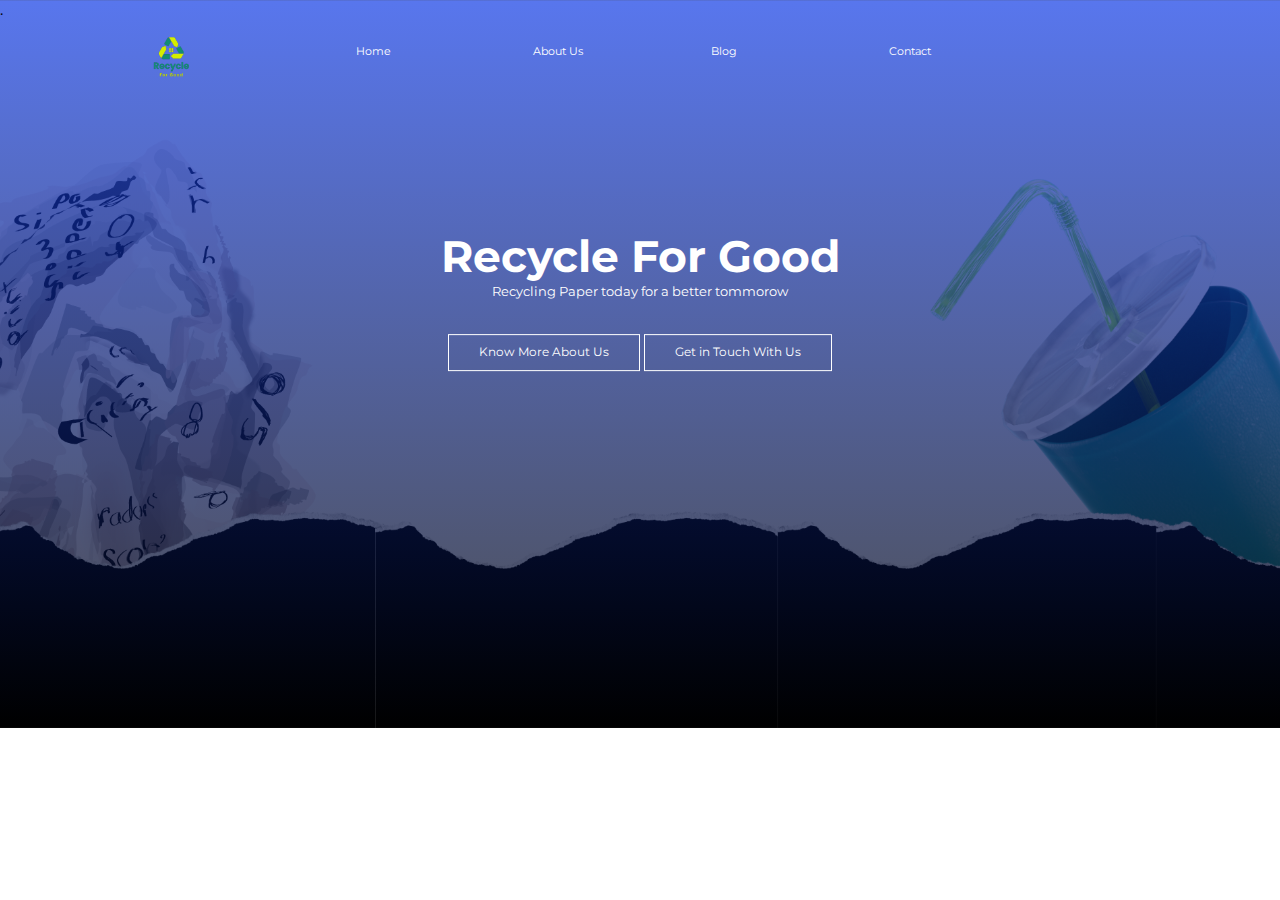
<file: index.html>
<!DOCTYPE html>
<html lang="en">
<head>
    <meta charset="UTF-8">
    <meta http-equiv="X-UA-Compatible" content="IE=edge">
    <meta name="viewport" content="width=device-width, initial-scale=1.0">
    <meta name="viewport" content="width=device-width, initial-scale=1.0">
    <link rel="stylesheet" href="style.css">
    <link rel="preconnect" href="https://fonts.googleapis.com"> 
<link rel="preconnect" href="https://fonts.gstatic.com" crossorigin> 
<link href="https://fonts.googleapis.com/css2?family=Montserrat:ital,wght@0,100;0,300;0,400;0,500;0,600;0,700;1,100&display=swap" rel="stylesheet">
       
<title>Recylce For Good</title>
    <link rel="icon" type="image/x-icon" href="logo.png">

</head>
<body>

    <section class="home">
        <div>
           
        <img src="logo.png" alt="LOGO" class="logo1">
        <div class="ddiv">
            <a class="main-links, mn" id="1" href="index.html">Home</a>
        <a  class="main-links, mn2" id="2" href="about.html">About Us</a>
        <a class="main-links, mn3 " id="3" href="blog.html">Blog</a>
        <a class="main-links, mn4" id="4" href="contact.html">Contact</a>
        

        </div>
        
            <p class="top-bar"> .</p>

        
    </div>  
         
          
        <div class="heading">
            <h1>Recycle For Good</h1>
            <p>Recycling Paper today for a better tommorow</p>
            <a href="about.html" class="info-bttn">Know More About Us</a>
            <a href="contact.html" class="info-bttn">Get in Touch With Us</a>
        </div>
    
    </section>

</body>
</html>
</file>
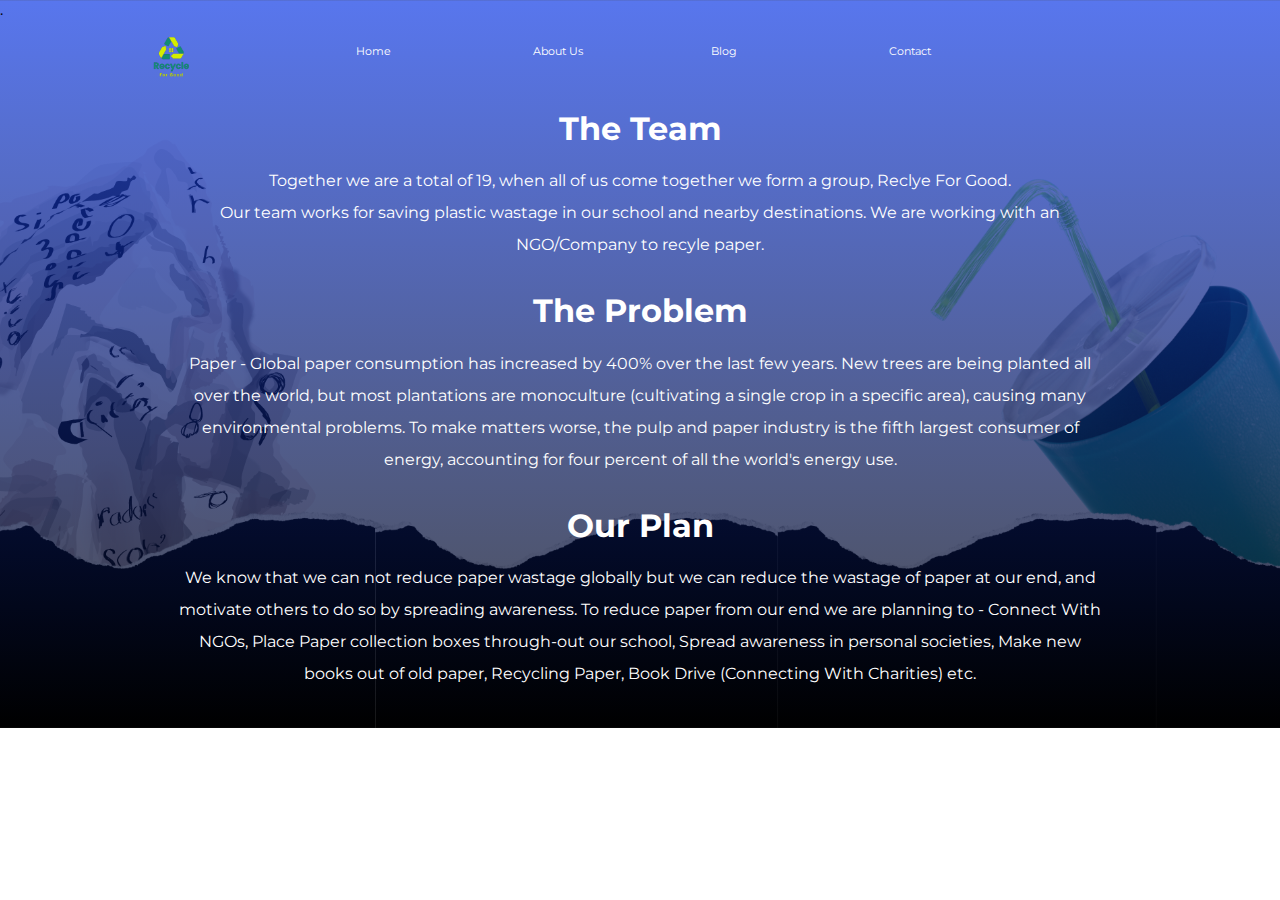
<file: about.html>
<!DOCTYPE html>
<html lang="en">
<head>
    <meta charset="UTF-8">
    <meta http-equiv="X-UA-Compatible" content="IE=edge">
    <meta name="viewport" content="width=device-width, initial-scale=1.0">
    <meta name="viewport" content="width=device-width, initial-scale=1.0">
    <link rel="stylesheet" href="style.css">
    <link rel="preconnect" href="https://fonts.googleapis.com"> 
<link rel="preconnect" href="https://fonts.gstatic.com" crossorigin> 
<link href="https://fonts.googleapis.com/css2?family=Montserrat:ital,wght@0,100;0,300;0,400;0,500;0,600;0,700;1,100&display=swap" rel="stylesheet">
    <title>Recylce For Good</title> 
    <link rel="icon" type="image/x-icon" href="logo.png">
</head>
<body>

    <section class="home">
        <div>
            <a href="home.html"><img src="logo.png" alt="LOGO" class="logo1"></a> 
        <a class="main-links, mn" id="1" href="index.html">Home</a>
        <a  class="main-links, mn2" id="2" href="about.html">About Us</a>
        <a class="main-links, mn3 " id="3" href="blog.html">Blog</a>
        <a class="main-links, mn4" id="4" href="contact.html">Contact</a>
        <p class="top-bar"> .</p>
    </div>
               
          
  
      
        <h1 class="a-head">The Team</h1>
        <p class="team">Together we are a total of 19, when all of us come together we form a group, Reclye For Good. <br> Our team works for saving plastic wastage in our school and nearby destinations. We are working with an NGO/Company to recyle paper.</p>
        
        <h1 class="a-head2">The Problem</h1>
        <p class="problem"> Paper - Global paper consumption has increased by 400% over the last few years. New trees are being planted all over the world, but most plantations are monoculture (cultivating a single crop in a specific area), causing many environmental problems. To make matters worse, the pulp and paper industry is the fifth largest consumer of energy, accounting for four percent of all the world's energy use.
    
        
        <h1 class="a-head2">Our Plan</h1>
        <p class="solution">We know that we can not reduce paper wastage globally but we can reduce the wastage of paper at our end, and motivate others to do so by spreading awareness. To reduce paper  from our end we are planning to - 
            Connect With NGOs, Place Paper collection boxes through-out our school, Spread awareness in personal societies, Make new books out of old paper, Recycling Paper, Book Drive (Connecting With Charities) etc.
            </p>
       
    </section>

</body>
</html>
</file>
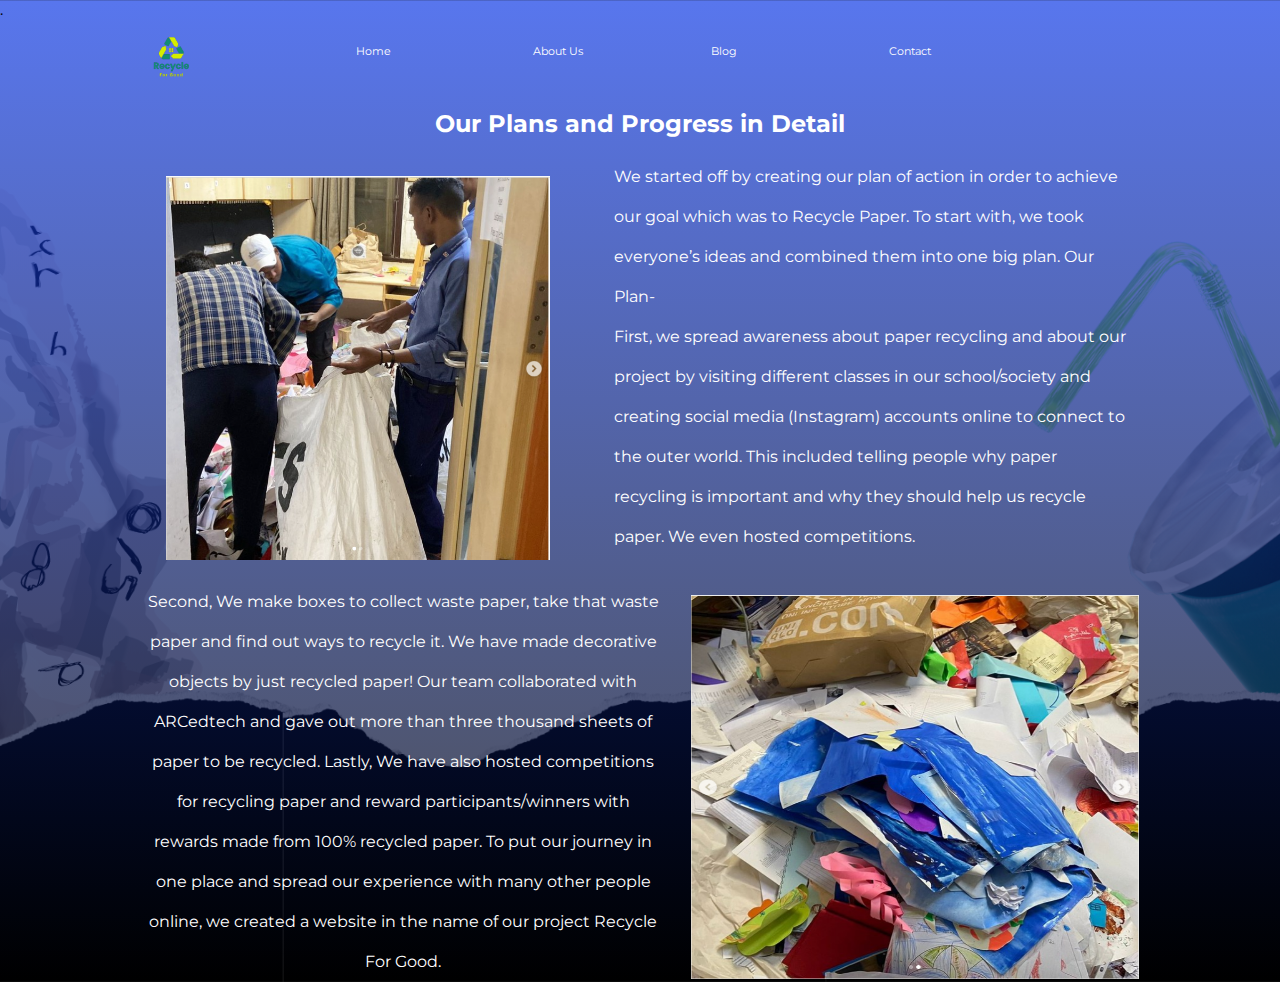
<file: blog.html>
<!DOCTYPE html>
<html lang="en">
<head>
    <meta charset="UTF-8">
    <meta http-equiv="X-UA-Compatible" content="IE=edge">
    <meta name="viewport" content="width=device-width, initial-scale=1.0">
    <meta name="viewport" content="width=device-width, initial-scale=1.0">
    <link rel="stylesheet" href="style.css">
    <link rel="preconnect" href="https://fonts.googleapis.com"> 
<link rel="preconnect" href="https://fonts.gstatic.com" crossorigin> 
<link href="https://fonts.googleapis.com/css2?family=Montserrat:ital,wght@0,100;0,300;0,400;0,500;0,600;0,700;1,100&display=swap" rel="stylesheet">
    <title>Recylce For Good</title>
    <link rel="icon" type="image/x-icon" href="logo.png">
    

</head>
<body>

    <section class="home">
        <div>
            <img src="logo.png" alt="LOGO" class="logo1">
        <a class="main-links, mn" id="1" href="index.html">Home</a>
        <a  class="main-links, mn2" id="2" href="about.html">About Us</a>
        <a class="main-links, mn3 " id="3" href="blog.html">Blog</a>
        <a class="main-links, mn4" id="4" href="contact.html">Contact</a>
            <p class="top-bar"> .</p>
    </div>
               



    <div>
        <div>
            <p class="bt-1">Our Plans and Progress in Detail</p>
            <img  class="r1" src="r1.png" alt="">
            <p class="blog-text">We started off by creating our plan of action in order to achieve our goal which was to Recycle Paper. To start with, we took everyone’s ideas and combined them into one big plan. Our Plan-<br>

                First, we spread awareness about paper recycling and about our project by visiting different classes in our school/society and creating social media (Instagram) accounts online to connect to the outer world. This included telling people why paper recycling is important and why they should help us recycle paper. We even hosted competitions.</p> 
                <img  class="r2" src="r2.png" alt="">
               <p class="blog-text1">Second, We make boxes to collect waste paper, take that waste paper and find out ways to recycle it. We have made decorative objects by just recycled paper! Our team collaborated with ARCedtech and gave out more than three thousand sheets of paper to be recycled.  
                
                Lastly, We have also hosted competitions for recycling paper and reward participants/winners with rewards made from 100% recycled paper. 
                
                To put our journey in one place and spread our experience with many other people online, we created a website in the name of our project Recycle For Good. </p> 
                </p>
        </div>
    </div>
         
   
    </section>

</body>
</html>
</file>
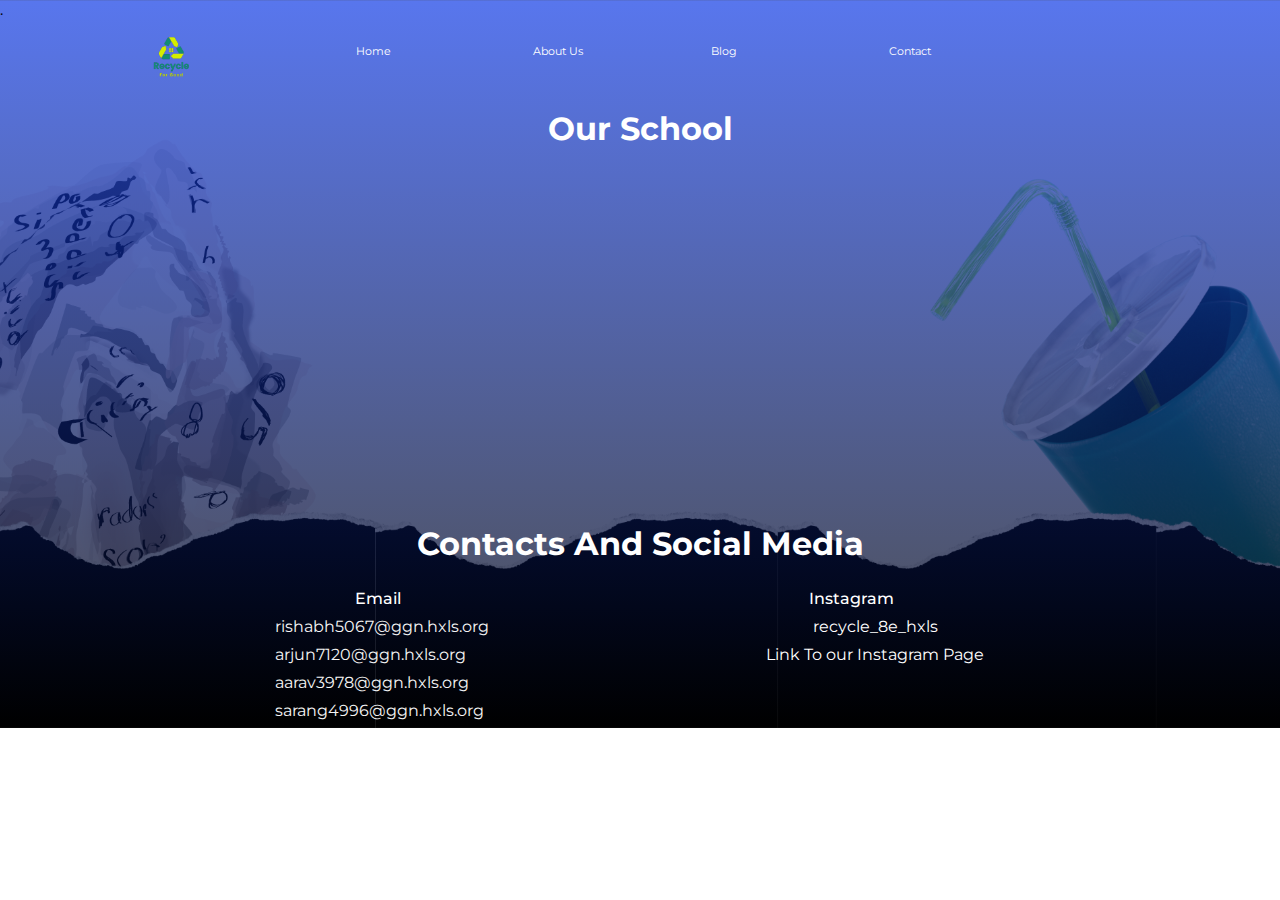
<file: contact.html>
<!DOCTYPE html>
<html lang="en">
<head>
    <meta charset="UTF-8">
    <meta http-equiv="X-UA-Compatible" content="IE=edge">
    <meta name="viewport" content="width=device-width, initial-scale=1.0">
    <meta name="viewport" content="width=device-width, initial-scale=1.0">
    <link rel="stylesheet" href="style.css">
    <link rel="preconnect" href="https://fonts.googleapis.com"> 
<link rel="preconnect" href="https://fonts.gstatic.com" crossorigin> 
<link href="https://fonts.googleapis.com/css2?family=Montserrat:ital,wght@0,100;0,300;0,400;0,500;0,600;0,700;1,100&display=swap" rel="stylesheet">
    <title>Recylce For Good</title>
    <link rel="icon" type="image/x-icon" href="logo.png">

</head>
<body>

    <section class="home">
        <div>
            <img src="logo.png" alt="LOGO" class="logo1">
        <a class="main-links, mn" id="1" href="index.html">Home</a>
        <a  class="main-links, mn2" id="2" href="about.html">About Us</a>
        <a class="main-links, mn3 " id="3" href="blog.html">Blog</a>
        <a class="main-links, mn4" id="4" href="contact.html">Contact</a>
        <p class="top-bar"> .</p>
    </div>
               
        <div>
            <h1 class="schl">Our School</h1>
            <iframe class="map" src="https://www.google.com/maps/embed?pb=!1m18!1m12!1m3!1d3509.3334679273016!2d77.08696971427572!3d28.409193100906485!2m3!1f0!2f0!3f0!3m2!1i1024!2i768!4f13.1!3m3!1m2!1s0x390d2219f03c4825%3A0x387956a3f67ca56a!2sHeritage%20Xperiential%20Learning%20School!5e0!3m2!1sen!2sin!4v1667663334609!5m2!1sen!2sin" width="600" height="450" style="border:0;" allowfullscreen="" loading="lazy" referrerpolicy="no-referrer-when-downgrade"></iframe>
            
    <h1 class="schl">Contacts And Social Media</h1>
       <div>
        <div>
            <p class="img-g">Email &nbsp;&nbsp;&nbsp;&nbsp;&nbsp;&nbsp;&nbsp;&nbsp;&nbsp;&nbsp;&nbsp;&nbsp;&nbsp;&nbsp;&nbsp;&nbsp;&nbsp;&nbsp;&nbsp;&nbsp;&nbsp;&nbsp;&nbsp;&nbsp;&nbsp;&nbsp;&nbsp;&nbsp;&nbsp;&nbsp;&nbsp;&nbsp;&nbsp;&nbsp;&nbsp;&nbsp;&nbsp;&nbsp;&nbsp;&nbsp;&nbsp;&nbsp;&nbsp;&nbsp;&nbsp;&nbsp;&nbsp;&nbsp;&nbsp;&nbsp;&nbsp;&nbsp;&nbsp;&nbsp;&nbsp;&nbsp;&nbsp;&nbsp;&nbsp;&nbsp;&nbsp;&nbsp;&nbsp;&nbsp;&nbsp;&nbsp;&nbsp;&nbsp;&nbsp;&nbsp;&nbsp;&nbsp;&nbsp;&nbsp;&nbsp;&nbsp;&nbsp;&nbsp;&nbsp;&nbsp;&nbsp;&nbsp; &nbsp;&nbsp;&nbsp;&nbsp;&nbsp;&nbsp;&nbsp;&nbsp;&nbsp;&nbsp;&nbsp;&nbsp;&nbsp;&nbsp;&nbsp;&nbsp;&nbsp;&nbsp;Instagram</p>
          
            
        </div>
        
         
        <p class="id">
            rishabh5067@ggn.hxls.org &nbsp;&nbsp;&nbsp;&nbsp;&nbsp;&nbsp;&nbsp;&nbsp;&nbsp;&nbsp;&nbsp;&nbsp;&nbsp;&nbsp;&nbsp;&nbsp;&nbsp;&nbsp;&nbsp;&nbsp;&nbsp;&nbsp;&nbsp;&nbsp;&nbsp;&nbsp;&nbsp;&nbsp;&nbsp;&nbsp;&nbsp;&nbsp;&nbsp;&nbsp;&nbsp;&nbsp;&nbsp;&nbsp;&nbsp;&nbsp;&nbsp;&nbsp;&nbsp;&nbsp;&nbsp;&nbsp;&nbsp;&nbsp;&nbsp;&nbsp;&nbsp;&nbsp;&nbsp;&nbsp;&nbsp;&nbsp;&nbsp;&nbsp;&nbsp;&nbsp;&nbsp;&nbsp;&nbsp;&nbsp;&nbsp;&nbsp;&nbsp;&nbsp;&nbsp;&nbsp;&nbsp;&nbsp;&nbsp;&nbsp;&nbsp;&nbsp;&nbsp;&nbsp;&nbsp;&nbsp;<a class="in" target="_blank" href="https://www.instagram.com/recycle_8e_hxls/">recycle_8e_hxls</a>
        </p>
        <p class="id">
            arjun7120@ggn.hxls.org &nbsp;&nbsp;&nbsp;&nbsp;&nbsp;&nbsp;&nbsp;&nbsp;&nbsp;&nbsp;&nbsp;&nbsp;&nbsp;&nbsp;&nbsp;&nbsp;&nbsp;&nbsp;&nbsp;&nbsp;&nbsp;&nbsp;&nbsp;&nbsp;&nbsp;&nbsp;&nbsp;&nbsp;&nbsp;&nbsp;&nbsp;&nbsp;&nbsp;&nbsp;&nbsp;&nbsp;&nbsp;&nbsp;&nbsp;&nbsp;&nbsp;&nbsp;&nbsp;&nbsp;&nbsp;&nbsp;&nbsp;&nbsp;&nbsp;&nbsp;&nbsp;&nbsp;&nbsp;&nbsp;&nbsp;&nbsp;&nbsp;&nbsp;&nbsp;&nbsp;&nbsp;&nbsp;&nbsp;&nbsp;&nbsp;&nbsp;&nbsp;&nbsp;&nbsp;&nbsp;&nbsp;&nbsp;&nbsp; <a class="in" target="_blank" href="https://www.instagram.com/recycle_8e_hxls/">Link To our Instagram Page</a>
        <p class="id">
            aarav3978@ggn.hxls.org 
        </p>
        <p class="id">
            sarang4996@ggn.hxls.org
        </p>
    </div>
   
    
</div> 
</section>

</body>
</html>
</file>
<file: style.css>
*{
    margin: 0;
    padding: 0;
    font-family: 'Montserrat', sans-serif;

}
.logo1{
    width: 6vw;
    margin-top: 0.208vw;
    margin-left: 10.4vw;
    height: 6vw;
    margin-top: 1.5vw;
    object-fit: cover;
    position: absolute;
}



.home{
    min-height: 56.9vw;
    width: 100%;

    background-image: linear-gradient(rgba(17, 60, 230, 0.7), rgba(0, 0, 0, 0.7)),url(bg2.png);
    background-position: center;
    background-size: cover;
    position: relative;
 }
.heading{
    width: 90%;
    color: white;
    position: absolute;
    top: 50%;
    left: 50%;
    transform: translate(-50%, -50%);
    text-align: center;
}
.heading h1{
    font-size: 3.47vw;
}
.heading p{
    margin: 0.69vw 0 2.7vw;
    margin-top: 0px;
    font-size: 13px;
    color: white;
}
.info-bttn{
    display: inline-block;
    text-decoration: none;
    margin-bottom: 10vw;
    color: white;
    border: 0.0694444vw solid white;
    padding: 0.83vw 2.36vw;
    font-size: 0.902vw;
    background: transparent;
    position: relative;
    cursor: pointer;
}
.info-bttn:hover{
    border: 0.0694444vw solid white;
    background: white;
    transition: 1s;
    color: black;
}

nav .fa{
    display: none;
}


.main-links{
    justify-content: space-between;
    margin-left: 3.47vw;
    position: absolute;
    margin-right: 6.944vw;
    
}
.mn{
    margin-left: 27.78vw;
    position: absolute;
    margin-top: 3.5vw;
    font-size: 0.834vw; 
    text-decoration: none;
    color: white;

}
.mn2{
    position: absolute;
    margin-left: 41.66vw;
    font-size: 0.834vw;
    margin-top: 0.9vw;
    margin-top: 3.5vw;
    color: white;
    text-decoration: none;
}
.mn3{
    position: absolute;
    margin-left: 55.55vw;
    margin-top: 0.9vw;
     font-size: 0.834vw;
     margin-top: 3.5vw;
    text-decoration: none;
    color: white;
}
.mn4{
    position: absolute;
    margin-left: 69.444vw;
    margin-top: 0.9vw;
     font-size: 0.834vw;
     margin-top: 3.5vw;
    text-decoration: none;
    color: white;
}
    


.abt{
    color: white;
    margin-top: 3.47vw;
    text-align: center;
    width: 62.5vw;
   text-align: center;
 }
 .abt, .a-head, .a-head2, .a-head3, .problem, .solution, .team{
    text-align: center;
    color: white;
    margin-right: 13.88vw;
    margin-left: 13.88vw;
 }
/*
 .a-head{
    margin-top: 6.5vh;
    margin-bottom: 3.6vh;
 }
 .a-head2{
    margin-top: 6.5vh;
    margin-bottom: 3.6vh;
 }

 .a-head3{
    margin-top: 6.5vh;
    margin-bottom: 3.6vh;
    
 }
 */
 .solution, .problem, .team {
    line-height: 2;
 }
 .a-head, .a-head2, .a-head3{
    margin-top: 2.33vw;
    margin-bottom: 1.38vw;
}
.a-head{
    margin-top: 7vw;
}
.schl{
    color: white;
    text-align: center;
    margin-bottom: 2.08vw;
    margin-top:  7vw;
}

.cntct{
    justify-content: space-between;
    position: absolute;
    width: 69.4vw;
}
.insta{
    margin-left: 6.94vw;
    color: white;
    position: fixed;
    margin-top: 34.722vw;
}
.email{
    margin-left: 0;
    display: inline-block;
    margin-bottom: 0.6944vw;
    margin-left: 21.5vw;
    color: white;

}
.id{
    color: whitesmoke;
    margin-left: 21.5vw;
    margin-top: 0.6994vw;
}
.in{
    color: white;
    text-decoration: none;
}
.img-g{
    margin-left: 27.77vw;
    margin-right: 104.66vw;
    margin-right: 0.6944vw;
    font-weight: 500;
    color: white;
}
.bt-1{
    color: white;
    margin-top: 7vw;
    font-size: 24px;
    font-weight: 700;
    text-align: center;
}
.tp{
    width: 50vw;
    margin-left: 23.5vw;
    height: 35vw;
    
}
.map{
    width: 48vw;
    margin-left: 25vw;
    margin-bottom: 0;
    height: 20vw;
}

.blog-text{
    color: white;
    margin-top: 1.5vw;
    font-size: 16px;
    margin-left: 48vw;
    line-height:2.5;
    width: 40vw;
    position: relative;
}

.r1{
    width: 30vw;
    height: 30vw;
    position: absolute;
    margin-left: 13vw;
    margin-top: 3vw;
}

.blog-text1{
    color: white;
    margin-top: 2vw;
    font-size: 16px;
    margin-left: 11.5vw;
    line-height: 2.5;
    width: 40vw;
    position: relative;    
    text-align: center;
}

.r2{
    width: 35vw;
    height: 30vw;
    position: absolute;
    margin-left: 54vw;
    margin-top: 3vw;
}
</file>
